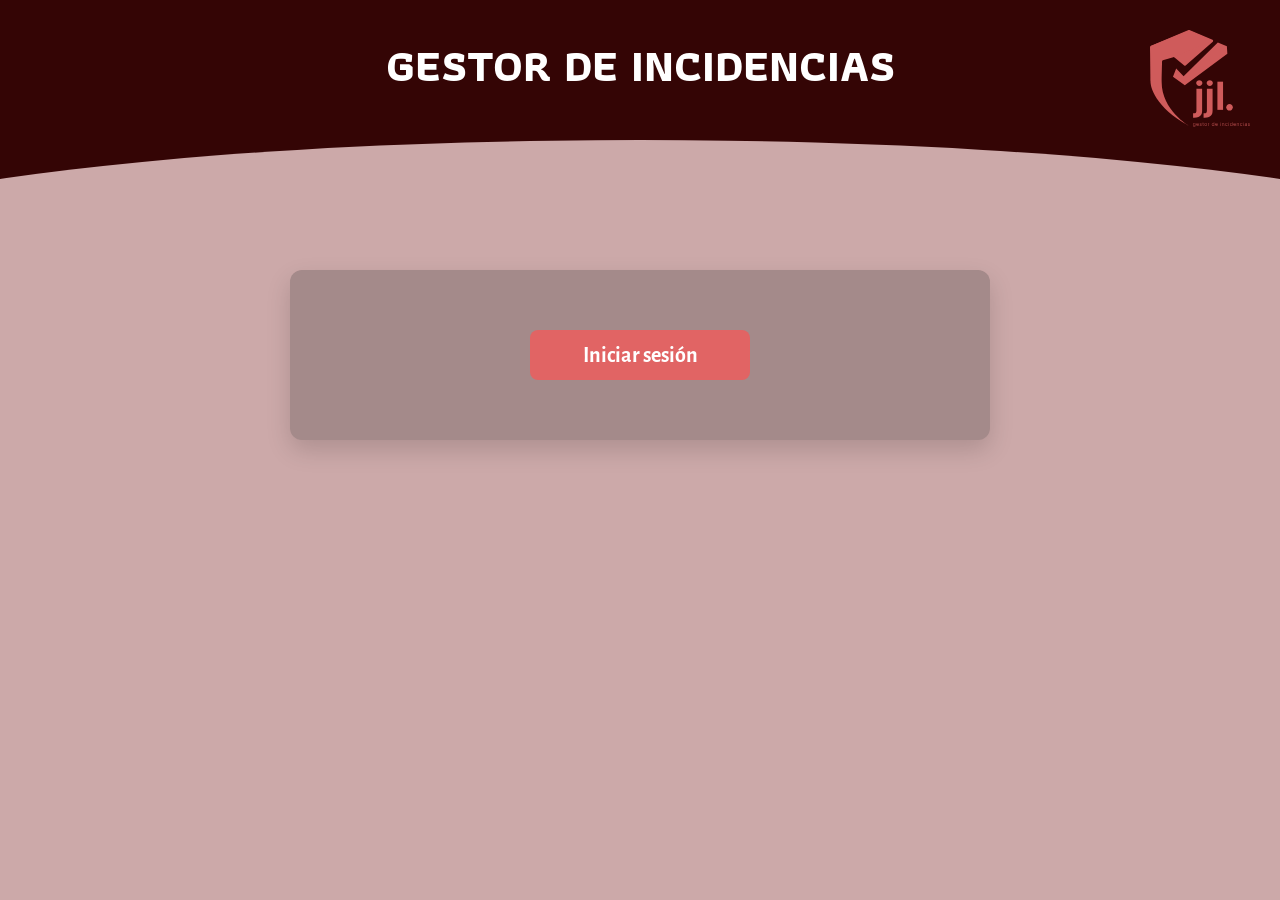
<file: target/gestor-incidencias-1.0/index.html>
<!DOCTYPE html>
<html>

<head>
    <meta name="viewport" content="width=device-width, initial-scale=1.0">
    <meta charset="UTF-8">
    <title>Gestor incidencias</title>

    <link rel="icon" type="image/svg+xml" href="assets/img/JJL_logo.svg?v=2">
    <link href="https://fonts.googleapis.com/css2?family=Athiti&family=Alegreya+Sans&display=swap" rel="stylesheet">
    <link rel="stylesheet" href="css/estilos.css">

</head>

<body>

    <img src="assets/img/JJL_logo.svg" alt="Logo JJL" class="logo-fixed">

    <div class="top-bar">

        <h1>GESTOR DE INCIDENCIAS</h1>

    </div>

    <div class="container">

        <a href="login.html">
            <button>Iniciar sesión</button>
        </a>

    </div>

</body>

</html>
</file>
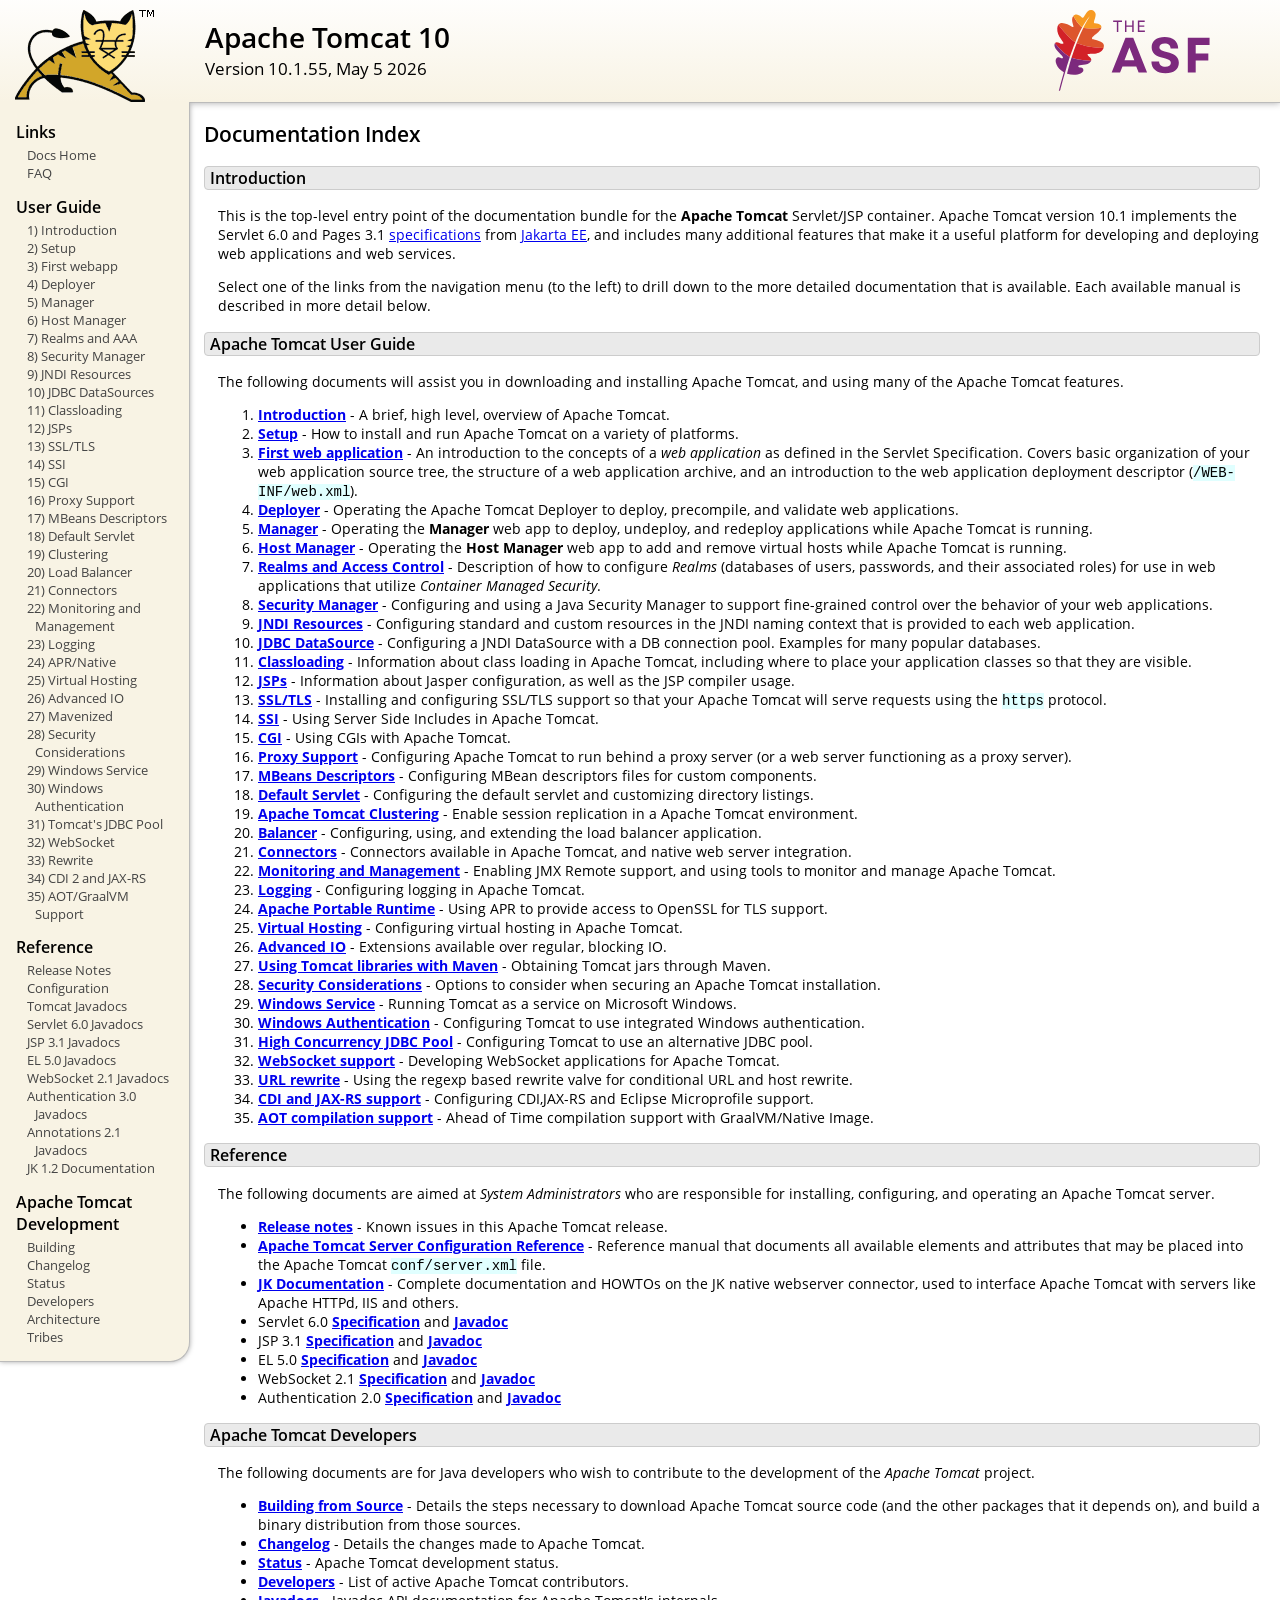
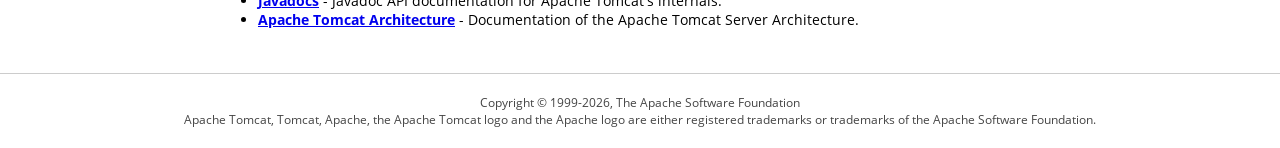
<file: pi-gestor-incidencias/apache-tomcat-10.1.55/webapps/docs/index.html>
<!DOCTYPE html SYSTEM "about:legacy-compat">
<html lang="en"><head><META http-equiv="Content-Type" content="text/html; charset=UTF-8"><link href="./images/docs-stylesheet.css" rel="stylesheet" type="text/css"><title>Apache Tomcat 10 (10.1.55) - Documentation Index</title></head><body><div id="wrapper"><header><div id="header"><div><div><div class="logo noPrint"><a href="https://tomcat.apache.org/"><img alt="Tomcat Home" src="./images/tomcat.png"></a></div><div style="height: 1px;"></div><div class="asfLogo noPrint"><a href="https://www.apache.org/" target="_blank"><img src="./images/asf-logo.svg" alt="The Apache Software Foundation" style="width: 266px; height: 83px;"></a></div><h1>Apache Tomcat 10</h1><div class="versionInfo">
            Version 10.1.55,
            <time datetime="2026-05-05">May 5 2026</time></div><div style="height: 1px;"></div><div style="clear: left;"></div></div></div></div></header><div id="middle"><div><div id="mainLeft" class="noprint"><div><nav><div><h2>Links</h2><ul><li><a href="index.html">Docs Home</a></li><li><a href="https://cwiki.apache.org/confluence/display/TOMCAT/FAQ">FAQ</a></li></ul></div><div><h2>User Guide</h2><ul><li><a href="introduction.html">1) Introduction</a></li><li><a href="setup.html">2) Setup</a></li><li><a href="appdev/index.html">3) First webapp</a></li><li><a href="deployer-howto.html">4) Deployer</a></li><li><a href="manager-howto.html">5) Manager</a></li><li><a href="host-manager-howto.html">6) Host Manager</a></li><li><a href="realm-howto.html">7) Realms and AAA</a></li><li><a href="security-manager-howto.html">8) Security Manager</a></li><li><a href="jndi-resources-howto.html">9) JNDI Resources</a></li><li><a href="jndi-datasource-examples-howto.html">10) JDBC DataSources</a></li><li><a href="class-loader-howto.html">11) Classloading</a></li><li><a href="jasper-howto.html">12) JSPs</a></li><li><a href="ssl-howto.html">13) SSL/TLS</a></li><li><a href="ssi-howto.html">14) SSI</a></li><li><a href="cgi-howto.html">15) CGI</a></li><li><a href="proxy-howto.html">16) Proxy Support</a></li><li><a href="mbeans-descriptors-howto.html">17) MBeans Descriptors</a></li><li><a href="default-servlet.html">18) Default Servlet</a></li><li><a href="cluster-howto.html">19) Clustering</a></li><li><a href="balancer-howto.html">20) Load Balancer</a></li><li><a href="connectors.html">21) Connectors</a></li><li><a href="monitoring.html">22) Monitoring and Management</a></li><li><a href="logging.html">23) Logging</a></li><li><a href="apr.html">24) APR/Native</a></li><li><a href="virtual-hosting-howto.html">25) Virtual Hosting</a></li><li><a href="aio.html">26) Advanced IO</a></li><li><a href="maven-jars.html">27) Mavenized</a></li><li><a href="security-howto.html">28) Security Considerations</a></li><li><a href="windows-service-howto.html">29) Windows Service</a></li><li><a href="windows-auth-howto.html">30) Windows Authentication</a></li><li><a href="jdbc-pool.html">31) Tomcat's JDBC Pool</a></li><li><a href="web-socket-howto.html">32) WebSocket</a></li><li><a href="rewrite.html">33) Rewrite</a></li><li><a href="cdi.html">34) CDI 2 and JAX-RS</a></li><li><a href="graal.html">35) AOT/GraalVM Support</a></li></ul></div><div><h2>Reference</h2><ul><li><a href="RELEASE-NOTES.txt">Release Notes</a></li><li><a href="config/index.html">Configuration</a></li><li><a href="api/index.html">Tomcat Javadocs</a></li><li><a href="servletapi/index.html">Servlet 6.0 Javadocs</a></li><li><a href="jspapi/index.html">JSP 3.1 Javadocs</a></li><li><a href="elapi/index.html">EL 5.0 Javadocs</a></li><li><a href="websocketapi/index.html">WebSocket 2.1 Javadocs</a></li><li><a href="jaspicapi/index.html">Authentication 3.0 Javadocs</a></li><li><a href="annotationapi/index.html">Annotations 2.1 Javadocs</a></li><li><a href="https://tomcat.apache.org/connectors-doc/">JK 1.2 Documentation</a></li></ul></div><div><h2>Apache Tomcat Development</h2><ul><li><a href="building.html">Building</a></li><li><a href="changelog.html">Changelog</a></li><li><a href="https://cwiki.apache.org/confluence/display/TOMCAT/Tomcat+Versions">Status</a></li><li><a href="developers.html">Developers</a></li><li><a href="architecture/index.html">Architecture</a></li><li><a href="tribes/introduction.html">Tribes</a></li></ul></div></nav></div></div><div id="mainRight"><div id="content"><h2>Documentation Index</h2><h3 id="Introduction">Introduction</h3><div class="text">

<p>This is the top-level entry point of the documentation bundle for the
<strong>Apache Tomcat</strong> Servlet/JSP container.  Apache Tomcat version
10.1 implements the Servlet 6.0 and Pages 3.1
<a href="https://cwiki.apache.org/confluence/display/TOMCAT/Specifications">specifications</a> from
<a href="https://jakarta.ee/">Jakarta EE</a>, and includes many
additional features that make it a useful platform for developing and deploying
web applications and web services.</p>

<p>Select one of the links from the navigation menu (to the left) to drill
down to the more detailed documentation that is available.  Each available
manual is described in more detail below.</p>

</div><h3 id="Apache_Tomcat_User_Guide">Apache Tomcat User Guide</h3><div class="text">

<p>The following documents will assist you in downloading and installing
Apache Tomcat, and using many of the Apache Tomcat features.</p>

<ol>
<li><a href="introduction.html"><strong>Introduction</strong></a> - A
    brief, high level, overview of Apache Tomcat.</li>
<li><a href="setup.html"><strong>Setup</strong></a> - How to install and run
    Apache Tomcat on a variety of platforms.</li>
<li><a href="appdev/index.html"><strong>First web application</strong></a>
    - An introduction to the concepts of a <em>web application</em> as defined
    in the Servlet Specification.  Covers basic organization of your web application
    source tree, the structure of a web application archive, and an
    introduction to the web application deployment descriptor
    (<code>/WEB-INF/web.xml</code>).</li>
<li><a href="deployer-howto.html"><strong>Deployer</strong></a> -
    Operating the Apache Tomcat Deployer to deploy, precompile, and validate web
    applications.</li>
<li><a href="manager-howto.html"><strong>Manager</strong></a> -
    Operating the <strong>Manager</strong> web app to deploy, undeploy, and
    redeploy applications while Apache Tomcat is running.</li>
<li><a href="host-manager-howto.html"><strong>Host Manager</strong></a> -
    Operating the <strong>Host Manager</strong> web app to add and remove
    virtual hosts while Apache Tomcat is running.</li>
<li><a href="realm-howto.html"><strong>Realms and Access Control</strong></a>
    - Description of how to configure <em>Realms</em> (databases of users,
    passwords, and their associated roles) for use in web applications that
    utilize <em>Container Managed Security</em>.</li>
<li><a href="security-manager-howto.html"><strong>Security Manager</strong></a>
    - Configuring and using a Java Security Manager to
    support fine-grained control over the behavior of your web applications.
    </li>
<li><a href="jndi-resources-howto.html"><strong>JNDI Resources</strong></a>
    - Configuring standard and custom resources in the JNDI naming context
    that is provided to each web application.</li>
<li><a href="jndi-datasource-examples-howto.html">
    <strong>JDBC DataSource</strong></a>
    - Configuring a JNDI DataSource with a DB connection pool.
    Examples for many popular databases.</li>
<li><a href="class-loader-howto.html"><strong>Classloading</strong></a>
    - Information about class loading in Apache Tomcat, including where to place
    your application classes so that they are visible.</li>
<li><a href="jasper-howto.html"><strong>JSPs</strong></a>
    - Information about Jasper configuration, as well as the JSP compiler
    usage.</li>
<li><a href="ssl-howto.html"><strong>SSL/TLS</strong></a> -
    Installing and configuring SSL/TLS support so that your Apache Tomcat will
    serve requests using the <code>https</code> protocol.</li>
<li><a href="ssi-howto.html"><strong>SSI</strong></a> -
    Using Server Side Includes in Apache Tomcat.</li>
<li><a href="cgi-howto.html"><strong>CGI</strong></a> -
    Using CGIs with Apache Tomcat.</li>
<li><a href="proxy-howto.html"><strong>Proxy Support</strong></a> -
    Configuring Apache Tomcat to run behind a proxy server (or a web server
    functioning as a proxy server).</li>
<li><a href="mbeans-descriptors-howto.html"><strong>MBeans Descriptors</strong></a> -
    Configuring MBean descriptors files for custom components.</li>
<li><a href="default-servlet.html"><strong>Default Servlet</strong></a> -
    Configuring the default servlet and customizing directory listings.</li>
<li><a href="cluster-howto.html"><strong>Apache Tomcat Clustering</strong></a> -
    Enable session replication in a Apache Tomcat environment.</li>
<li><a href="balancer-howto.html"><strong>Balancer</strong></a> -
    Configuring, using, and extending the load balancer application.</li>
<li><a href="connectors.html"><strong>Connectors</strong></a> -
    Connectors available in Apache Tomcat, and native web server integration.</li>
<li><a href="monitoring.html"><strong>Monitoring and Management</strong></a> -
    Enabling JMX Remote support, and using tools to monitor and manage Apache Tomcat.</li>
<li><a href="logging.html"><strong>Logging</strong></a> -
    Configuring logging in Apache Tomcat.</li>
<li><a href="apr.html"><strong>Apache Portable Runtime</strong></a> -
    Using APR to provide access to OpenSSL for TLS support.</li>
<li><a href="virtual-hosting-howto.html"><strong>Virtual Hosting</strong></a> -
    Configuring virtual hosting in Apache Tomcat.</li>
<li><a href="aio.html"><strong>Advanced IO</strong></a> -
    Extensions available over regular, blocking IO.</li>
<li><a href="maven-jars.html"><strong>Using Tomcat libraries with Maven</strong></a> -
    Obtaining Tomcat jars through Maven.</li>
<li><a href="security-howto.html"><strong>Security Considerations</strong></a> -
    Options to consider when securing an Apache Tomcat installation.</li>
<li><a href="windows-service-howto.html"><strong>Windows Service</strong></a> -
    Running Tomcat as a service on Microsoft Windows.</li>
<li><a href="windows-auth-howto.html"><strong>Windows Authentication</strong></a> -
    Configuring Tomcat to use integrated Windows authentication.</li>
<li><a href="jdbc-pool.html"><strong>High Concurrency JDBC Pool</strong></a> -
    Configuring Tomcat to use an alternative JDBC pool.</li>
<li><a href="web-socket-howto.html"><strong>WebSocket support</strong></a> -
    Developing WebSocket applications for Apache Tomcat.</li>
<li><a href="rewrite.html"><strong>URL rewrite</strong></a> -
    Using the regexp based rewrite valve for conditional URL and host rewrite.</li>
<li><a href="cdi.html"><strong>CDI and JAX-RS support</strong></a> -
    Configuring CDI,JAX-RS and Eclipse Microprofile support.</li>
<li><a href="graal.html"><strong>AOT compilation support</strong></a> -
    Ahead of Time compilation support with GraalVM/Native Image.</li>
</ol>

</div><h3 id="Reference">Reference</h3><div class="text">

<p>The following documents are aimed at <em>System Administrators</em> who
are responsible for installing, configuring, and operating an Apache Tomcat server.
</p>
<ul>
<li><a href="RELEASE-NOTES.txt"><strong>Release notes</strong></a>
    - Known issues in this Apache Tomcat release.
    </li>
<li><a href="config/index.html"><strong>Apache Tomcat Server Configuration Reference</strong></a>
    - Reference manual that documents all available elements and attributes
      that may be placed into the Apache Tomcat <code>conf/server.xml</code> file.
    </li>
<li><a href="https://tomcat.apache.org/connectors-doc/index.html"><strong>JK Documentation</strong></a>
    - Complete documentation and HOWTOs on the JK native webserver connector,
      used to interface Apache Tomcat with servers like Apache HTTPd, IIS
      and others.</li>
<li>Servlet 6.0
    <a href="https://jakarta.ee/specifications/servlet/6.0/">
    <strong>Specification</strong></a> and
    <a href="https://jakarta.ee/specifications/servlet/6.0/apidocs">
    <strong>Javadoc</strong></a>
    </li>
<li>JSP 3.1
    <a href="https://jakarta.ee/specifications/pages/3.1/">
    <strong>Specification</strong></a> and
    <a href="https://jakarta.ee/specifications/pages/3.1/apidocs">
    <strong>Javadoc</strong></a>
    </li>
<li>EL 5.0
    <a href="https://jakarta.ee/specifications/expression-language/5.0/">
    <strong>Specification</strong></a> and
    <a href="https://jakarta.ee/specifications/expression-language/5.0/apidocs">
    <strong>Javadoc</strong></a>
    </li>
<li>WebSocket 2.1
    <a href="https://jakarta.ee/specifications/websocket/2.1/">
    <strong>Specification</strong></a> and
    <a href="https://jakarta.ee/specifications/websocket/2.1/apidocs">
    <strong>Javadoc</strong></a>
    </li>
<li>Authentication 2.0
    <a href="https://jakarta.ee/specifications/authentication/2.0/">
    <strong>Specification</strong></a> and
    <a href="https://jakarta.ee/specifications/authentication/2.0/apidocs">
    <strong>Javadoc</strong></a>
    </li>
</ul>

</div><h3 id="Apache_Tomcat_Developers">Apache Tomcat Developers</h3><div class="text">

<p>The following documents are for Java developers who wish to contribute to
the development of the <em>Apache Tomcat</em> project.</p>
<ul>
<li><a href="building.html"><strong>Building from Source</strong></a> -
    Details the steps necessary to download Apache Tomcat source code (and the
    other packages that it depends on), and build a binary distribution from
    those sources.
    </li>
<li><a href="changelog.html"><strong>Changelog</strong></a> - Details the
    changes made to Apache Tomcat.
    </li>
<li><a href="https://cwiki.apache.org/confluence/display/TOMCAT/Tomcat+Versions"><strong>Status</strong></a> -
    Apache Tomcat development status.
    </li>
<li><a href="developers.html"><strong>Developers</strong></a> - List of active
    Apache Tomcat contributors.
    </li>
<li><a href="api/index.html"><strong>Javadocs</strong></a>
    - Javadoc API documentation for Apache Tomcat's internals.</li>
<li><a href="architecture/index.html"><strong>Apache Tomcat Architecture</strong></a>
    - Documentation of the Apache Tomcat Server Architecture.</li>
</ul>

</div></div></div></div></div><footer><div id="footer">
    Copyright &copy; 1999-2026, The Apache Software Foundation
    <br>
    Apache Tomcat, Tomcat, Apache, the Apache Tomcat logo and the Apache logo
    are either registered trademarks or trademarks of the Apache Software
    Foundation.
    </div></footer></div></body></html>
</file>
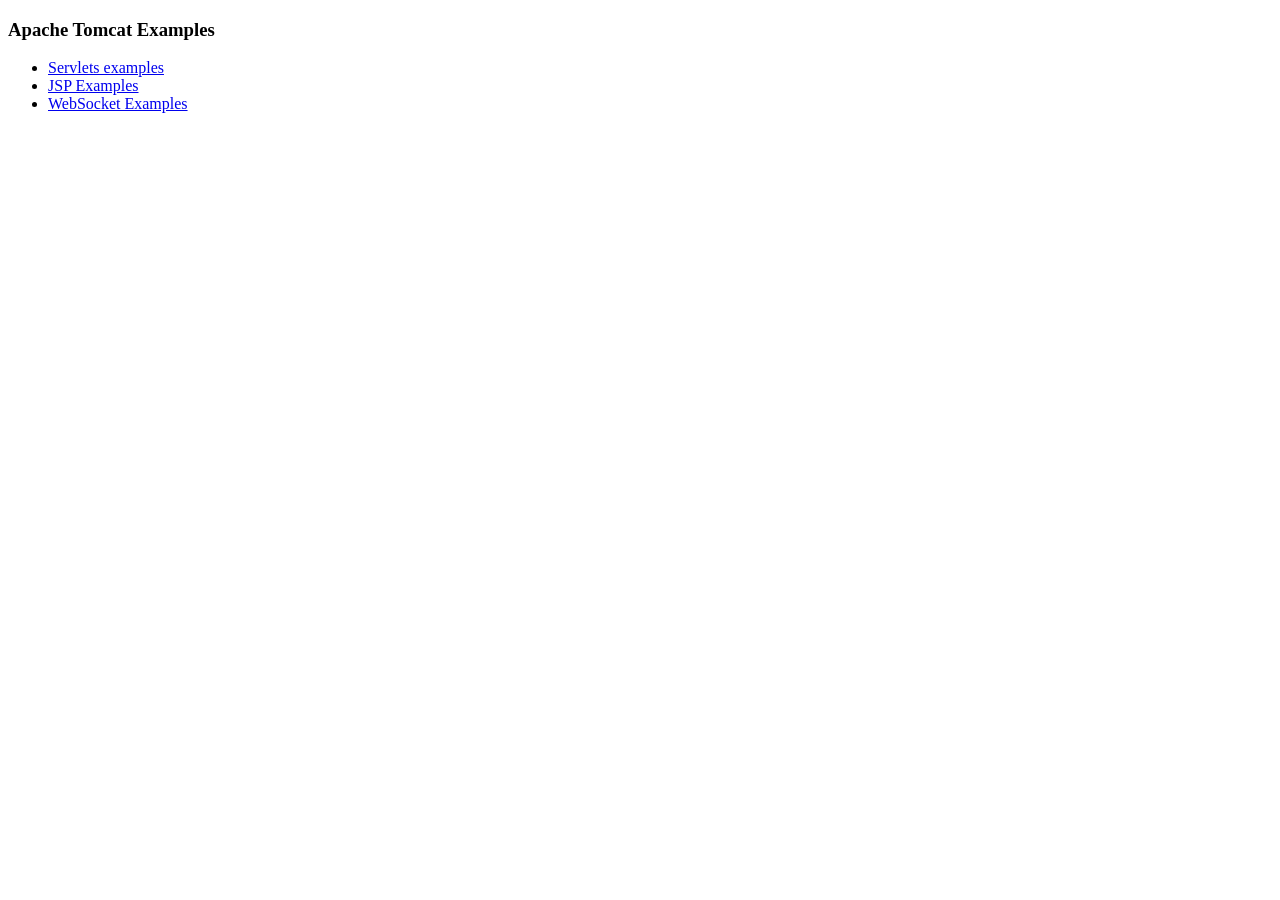
<file: pi-gestor-incidencias/apache-tomcat-10.1.55/webapps/examples/index.html>
<!--
  Licensed to the Apache Software Foundation (ASF) under one or more
  contributor license agreements.  See the NOTICE file distributed with
  this work for additional information regarding copyright ownership.
  The ASF licenses this file to You under the Apache License, Version 2.0
  (the "License"); you may not use this file except in compliance with
  the License.  You may obtain a copy of the License at

      http://www.apache.org/licenses/LICENSE-2.0

  Unless required by applicable law or agreed to in writing, software
  distributed under the License is distributed on an "AS IS" BASIS,
  WITHOUT WARRANTIES OR CONDITIONS OF ANY KIND, either express or implied.
  See the License for the specific language governing permissions and
  limitations under the License.
-->
<!DOCTYPE HTML><html lang="en"><head>
<meta charset="UTF-8">
<title>Apache Tomcat Examples</title>
</head>
<body>
<p>
<h3>Apache Tomcat Examples</H3>
<p></p>
<ul>
<li><a href="servlets">Servlets examples</a></li>
<li><a href="jsp">JSP Examples</a></li>
<li><a href="websocket/index.xhtml">WebSocket Examples</a></li>
</ul>
</body></html>
</file>
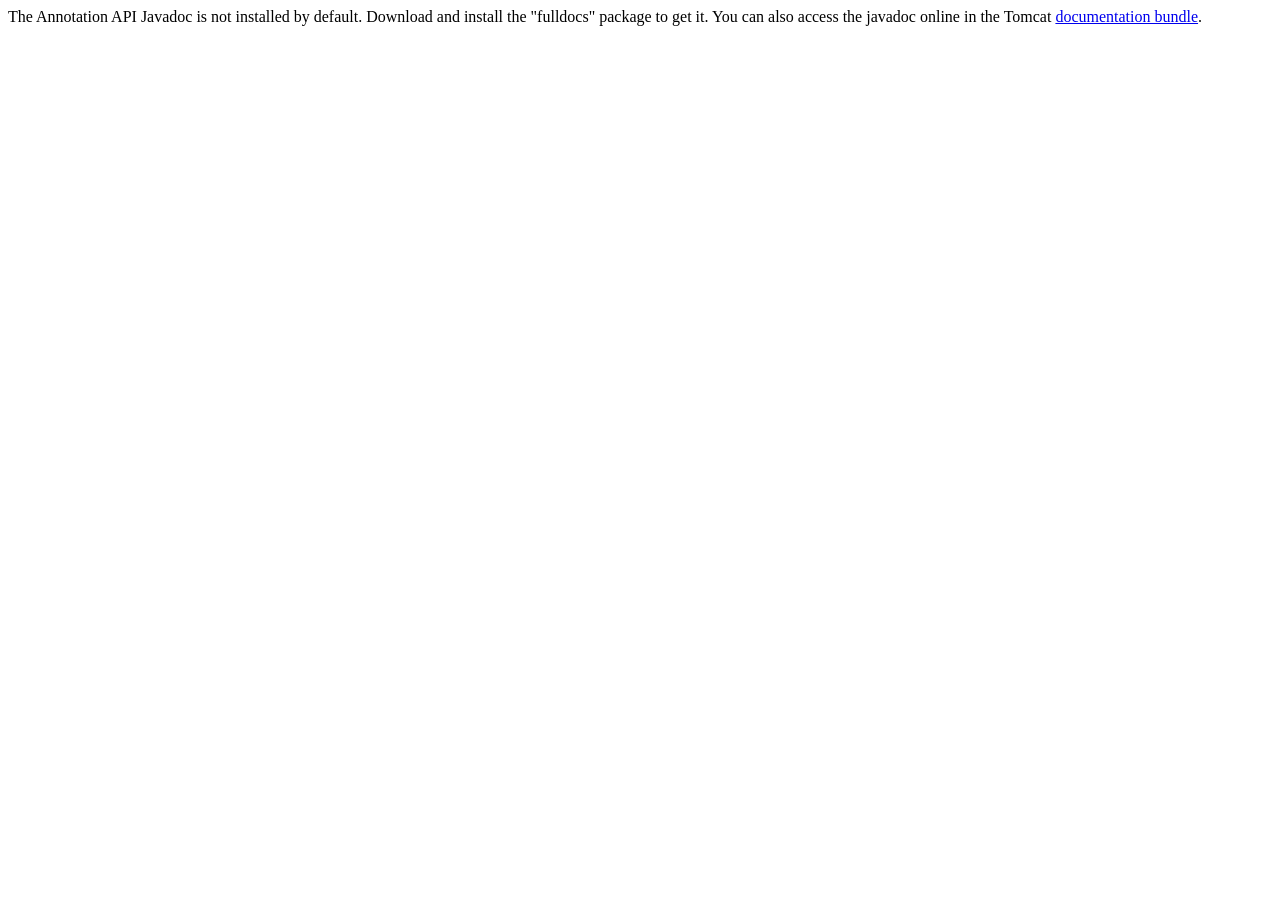
<file: pi-gestor-incidencias/apache-tomcat-10.1.55/webapps/docs/annotationapi/index.html>
<!--
  Licensed to the Apache Software Foundation (ASF) under one or more
  contributor license agreements.  See the NOTICE file distributed with
  this work for additional information regarding copyright ownership.
  The ASF licenses this file to You under the Apache License, Version 2.0
  (the "License"); you may not use this file except in compliance with
  the License.  You may obtain a copy of the License at

      http://www.apache.org/licenses/LICENSE-2.0

  Unless required by applicable law or agreed to in writing, software
  distributed under the License is distributed on an "AS IS" BASIS,
  WITHOUT WARRANTIES OR CONDITIONS OF ANY KIND, either express or implied.
  See the License for the specific language governing permissions and
  limitations under the License.
-->
<!DOCTYPE html>
<html>
<head>
    <meta charset="UTF-8" />
    <title>API docs</title>
</head>

<body>

The Annotation API Javadoc is not installed by default. Download and install
the "fulldocs" package to get it.

You can also access the javadoc online in the Tomcat
<a href="https://tomcat.apache.org/tomcat-10.1-doc/">
    documentation bundle</a>.

</body>
</html>
</file>
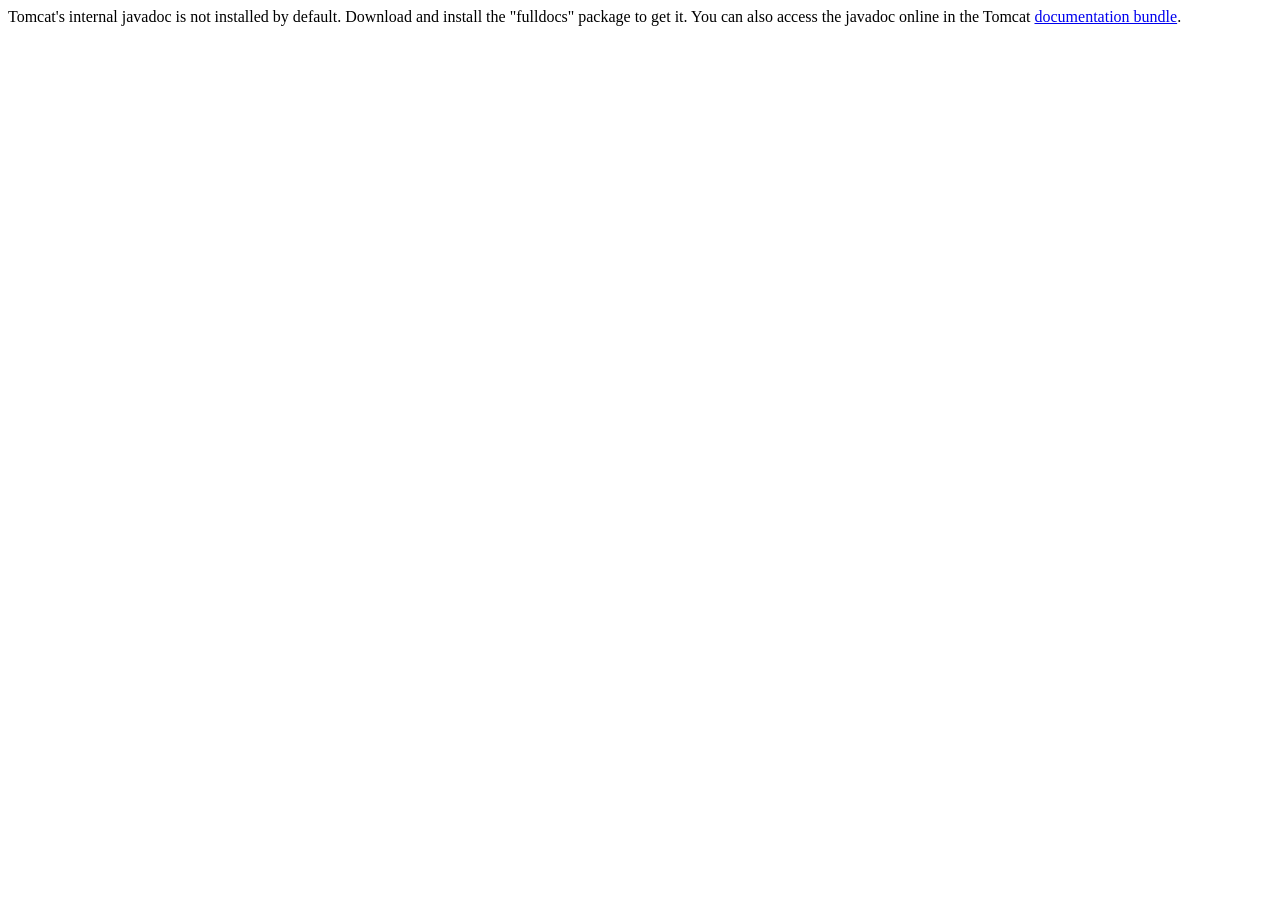
<file: pi-gestor-incidencias/apache-tomcat-10.1.55/webapps/docs/api/index.html>
<!--
  Licensed to the Apache Software Foundation (ASF) under one or more
  contributor license agreements.  See the NOTICE file distributed with
  this work for additional information regarding copyright ownership.
  The ASF licenses this file to You under the Apache License, Version 2.0
  (the "License"); you may not use this file except in compliance with
  the License.  You may obtain a copy of the License at

      http://www.apache.org/licenses/LICENSE-2.0

  Unless required by applicable law or agreed to in writing, software
  distributed under the License is distributed on an "AS IS" BASIS,
  WITHOUT WARRANTIES OR CONDITIONS OF ANY KIND, either express or implied.
  See the License for the specific language governing permissions and
  limitations under the License.
-->
<!DOCTYPE html>
<html>
    <head>
    <meta charset="UTF-8" />
    <title>API docs</title>
</head>

<body>

Tomcat's internal javadoc is not installed by default. Download and install
the "fulldocs" package to get it.

You can also access the javadoc online in the Tomcat
<a href="https://tomcat.apache.org/tomcat-10.1-doc/">
documentation bundle</a>.

</body>
</html>
</file>
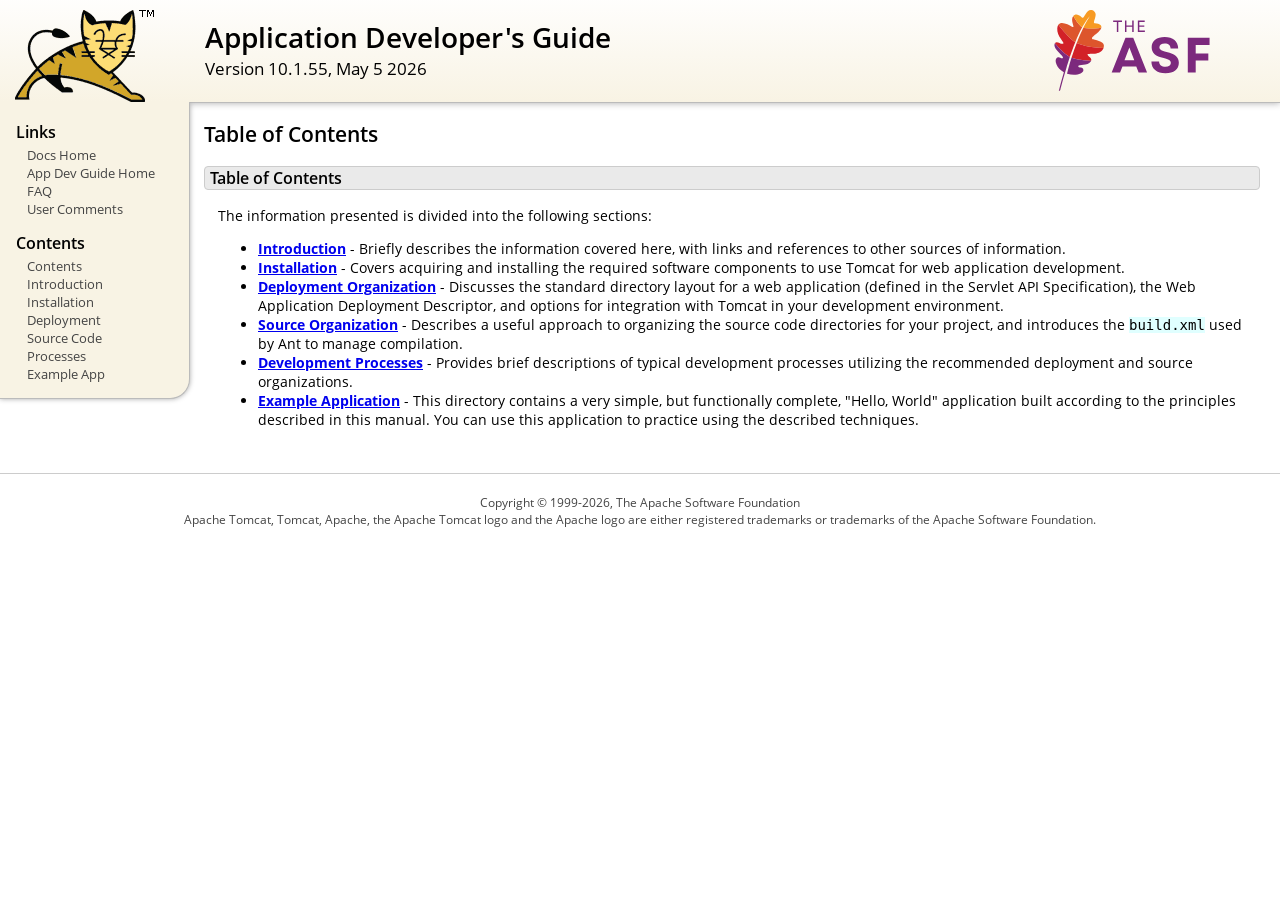
<file: pi-gestor-incidencias/apache-tomcat-10.1.55/webapps/docs/appdev/index.html>
<!DOCTYPE html SYSTEM "about:legacy-compat">
<html lang="en"><head><META http-equiv="Content-Type" content="text/html; charset=UTF-8"><link href="../images/docs-stylesheet.css" rel="stylesheet" type="text/css"><title>Application Developer's Guide (10.1.55) - Table of Contents</title></head><body><div id="wrapper"><header><div id="header"><div><div><div class="logo noPrint"><a href="https://tomcat.apache.org/"><img alt="Tomcat Home" src="../images/tomcat.png"></a></div><div style="height: 1px;"></div><div class="asfLogo noPrint"><a href="https://www.apache.org/" target="_blank"><img src="../images/asf-logo.svg" alt="The Apache Software Foundation" style="width: 266px; height: 83px;"></a></div><h1>Application Developer's Guide</h1><div class="versionInfo">
            Version 10.1.55,
            <time datetime="2026-05-05">May 5 2026</time></div><div style="height: 1px;"></div><div style="clear: left;"></div></div></div></div></header><div id="middle"><div><div id="mainLeft" class="noprint"><div><nav><div><h2>Links</h2><ul><li><a href="../index.html">Docs Home</a></li><li><a href="index.html">App Dev Guide Home</a></li><li><a href="https://cwiki.apache.org/confluence/display/TOMCAT/FAQ">FAQ</a></li><li><a href="#comments_section">User Comments</a></li></ul></div><div><h2>Contents</h2><ul><li><a href="index.html">Contents</a></li><li><a href="introduction.html">Introduction</a></li><li><a href="installation.html">Installation</a></li><li><a href="deployment.html">Deployment</a></li><li><a href="source.html">Source Code</a></li><li><a href="processes.html">Processes</a></li><li><a href="sample/">Example App</a></li></ul></div></nav></div></div><div id="mainRight"><div id="content"><h2>Table of Contents</h2><h3 id="Table_of_Contents">Table of Contents</h3><div class="text">

<p>The information presented is divided into the following sections:</p>
<ul>
<li><a href="introduction.html"><strong>Introduction</strong></a> -
    Briefly describes the information covered here, with
    links and references to other sources of information.</li>
<li><a href="installation.html"><strong>Installation</strong></a> -
    Covers acquiring and installing the required software
    components to use Tomcat for web application development.</li>
<li><a href="deployment.html"><strong>Deployment Organization</strong></a> -
    Discusses the standard directory layout for a web application
    (defined in the Servlet API Specification), the Web Application
    Deployment Descriptor, and options for integration with Tomcat
    in your development environment.</li>
<li><a href="source.html"><strong>Source Organization</strong></a> -
    Describes a useful approach to organizing the source code
    directories for your project, and introduces the
    <code>build.xml</code> used by Ant to manage compilation.</li>
<li><a href="processes.html"><strong>Development Processes</strong></a> -
    Provides brief descriptions of typical development processes
    utilizing the recommended deployment and source organizations.</li>
<li><a href="sample/" target="_blank"><strong>Example Application</strong></a> -
    This directory contains a very simple, but functionally complete,
    "Hello, World" application built according to the principles
    described in this manual.  You can use this application to
    practice using the described techniques.</li>
</ul>

</div></div></div></div></div><footer><div id="footer">
    Copyright &copy; 1999-2026, The Apache Software Foundation
    <br>
    Apache Tomcat, Tomcat, Apache, the Apache Tomcat logo and the Apache logo
    are either registered trademarks or trademarks of the Apache Software
    Foundation.
    </div></footer></div></body></html>
</file>
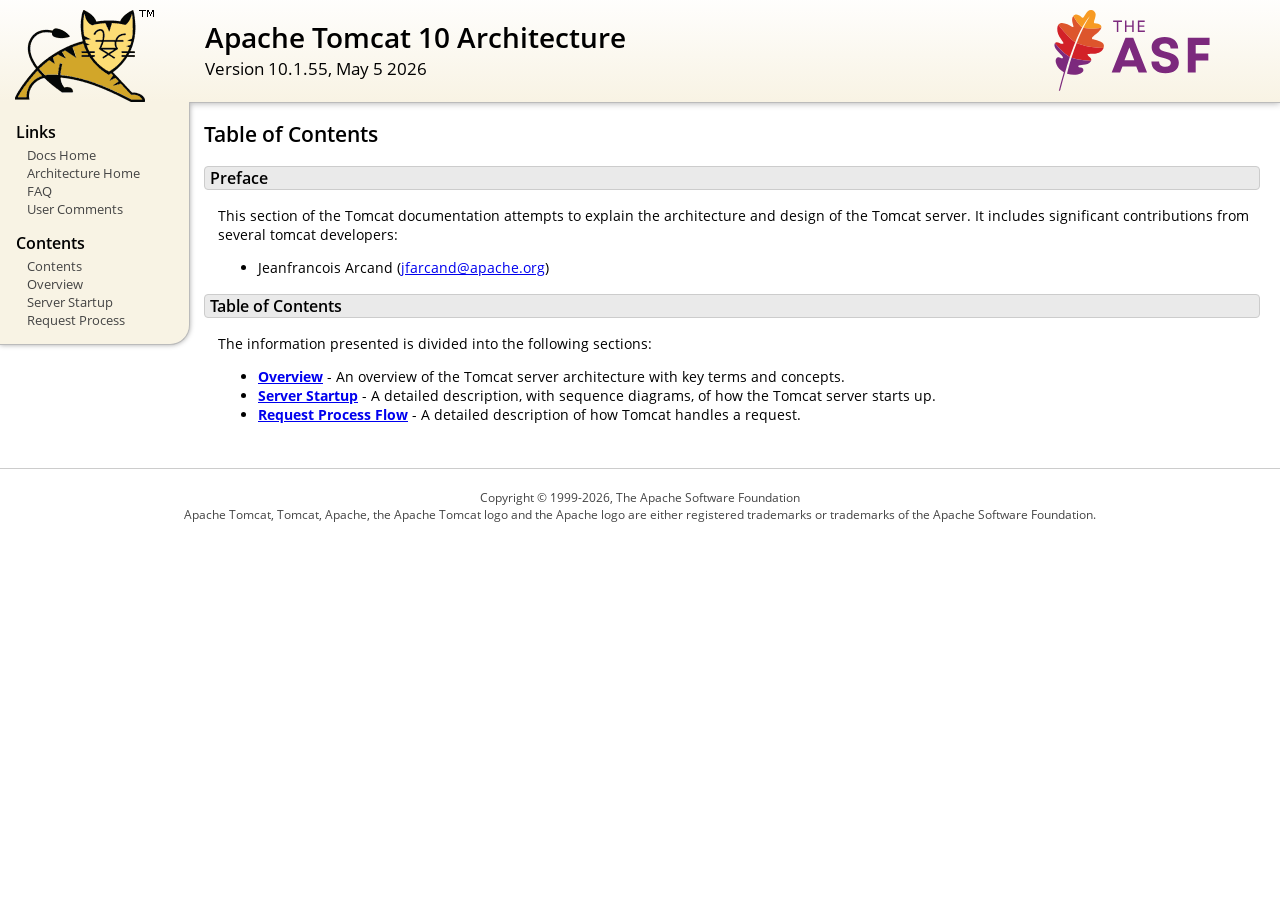
<file: pi-gestor-incidencias/apache-tomcat-10.1.55/webapps/docs/architecture/index.html>
<!DOCTYPE html SYSTEM "about:legacy-compat">
<html lang="en"><head><META http-equiv="Content-Type" content="text/html; charset=UTF-8"><link href="../images/docs-stylesheet.css" rel="stylesheet" type="text/css"><title>Apache Tomcat 10 Architecture (10.1.55) - Table of Contents</title></head><body><div id="wrapper"><header><div id="header"><div><div><div class="logo noPrint"><a href="https://tomcat.apache.org/"><img alt="Tomcat Home" src="../images/tomcat.png"></a></div><div style="height: 1px;"></div><div class="asfLogo noPrint"><a href="https://www.apache.org/" target="_blank"><img src="../images/asf-logo.svg" alt="The Apache Software Foundation" style="width: 266px; height: 83px;"></a></div><h1>Apache Tomcat 10 Architecture</h1><div class="versionInfo">
            Version 10.1.55,
            <time datetime="2026-05-05">May 5 2026</time></div><div style="height: 1px;"></div><div style="clear: left;"></div></div></div></div></header><div id="middle"><div><div id="mainLeft" class="noprint"><div><nav><div><h2>Links</h2><ul><li><a href="../index.html">Docs Home</a></li><li><a href="index.html">Architecture Home</a></li><li><a href="https://cwiki.apache.org/confluence/display/TOMCAT/FAQ">FAQ</a></li><li><a href="#comments_section">User Comments</a></li></ul></div><div><h2>Contents</h2><ul><li><a href="index.html">Contents</a></li><li><a href="overview.html">Overview</a></li><li><a href="startup.html">Server Startup</a></li><li><a href="requestProcess.html">Request Process</a></li></ul></div></nav></div></div><div id="mainRight"><div id="content"><h2>Table of Contents</h2><h3 id="Preface">Preface</h3><div class="text">

<p>This section of the Tomcat documentation attempts to explain
the architecture and design of the Tomcat server.  It includes significant
contributions from several tomcat developers:
</p>
<ul>
<li>Jeanfrancois Arcand
    (<a href="mailto:jfarcand@apache.org">jfarcand@apache.org</a>)</li>
</ul>

</div><h3 id="Table_of_Contents">Table of Contents</h3><div class="text">

<p>The information presented is divided into the following sections:</p>
<ul>
<li><a href="overview.html"><strong>Overview</strong></a> -
    An overview of the Tomcat server architecture with key terms
    and concepts.</li>
<li><a href="startup.html"><strong>Server Startup</strong></a> -
    A detailed description, with sequence diagrams, of how the Tomcat
    server starts up.</li>
<li><a href="requestProcess.html"><strong>Request Process Flow</strong></a> -
    A detailed description of how Tomcat handles a request.</li>
</ul>

</div></div></div></div></div><footer><div id="footer">
    Copyright &copy; 1999-2026, The Apache Software Foundation
    <br>
    Apache Tomcat, Tomcat, Apache, the Apache Tomcat logo and the Apache logo
    are either registered trademarks or trademarks of the Apache Software
    Foundation.
    </div></footer></div></body></html>
</file>
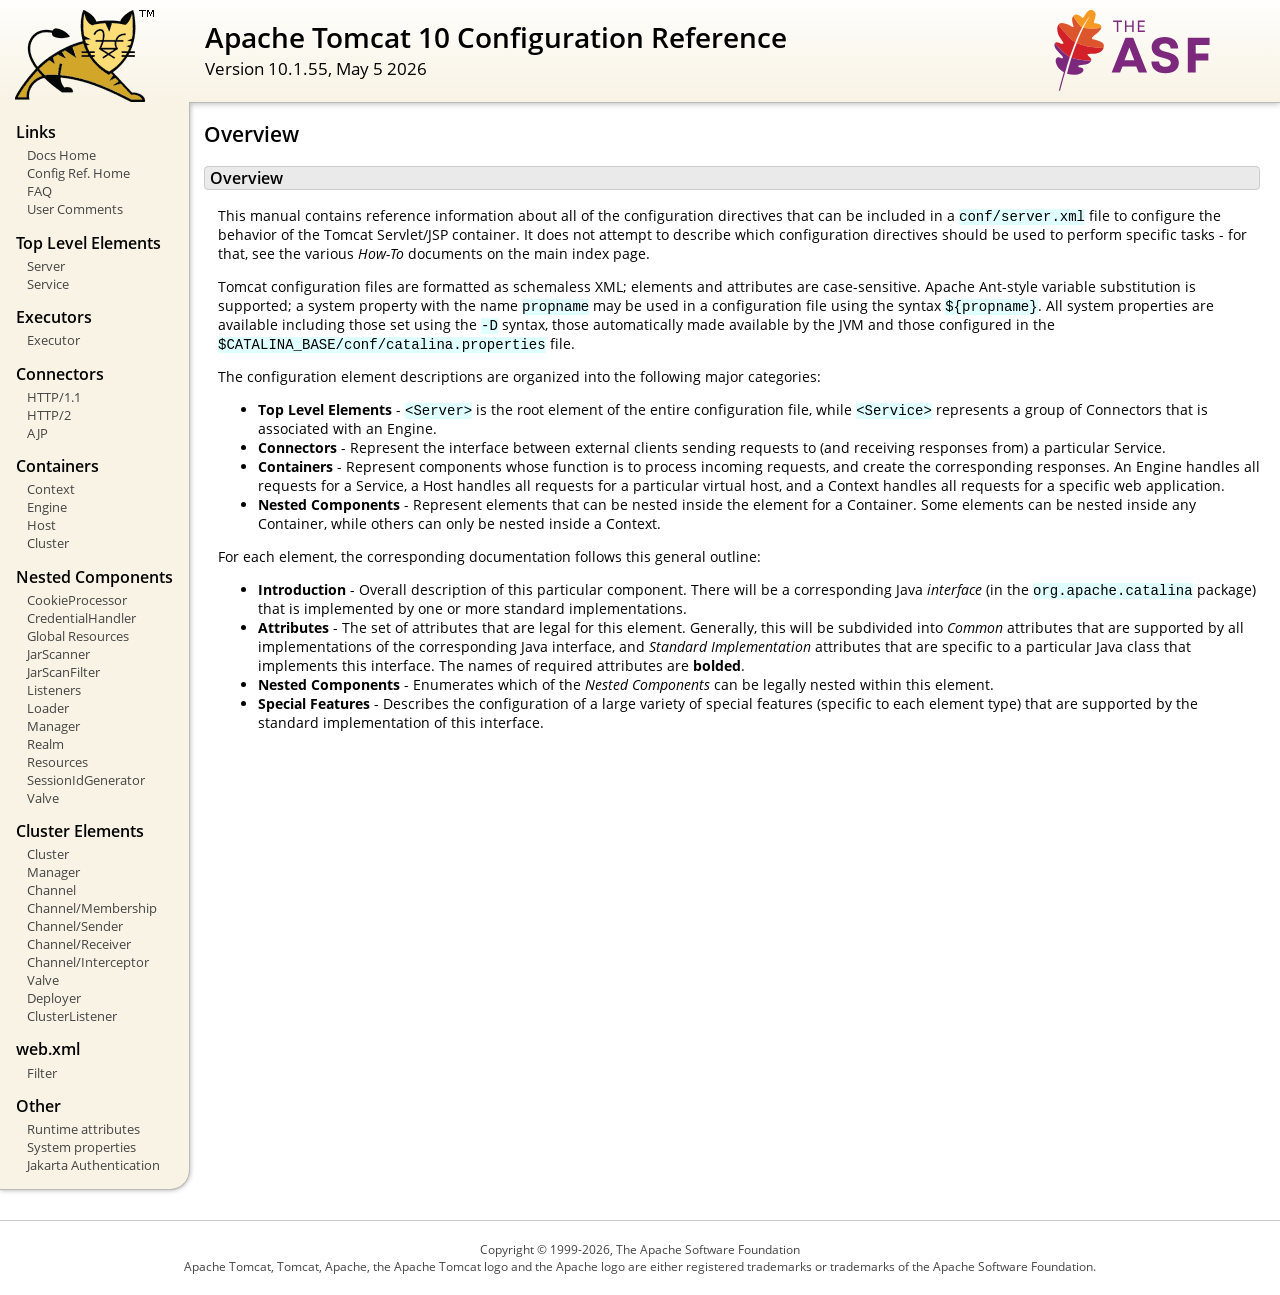
<file: pi-gestor-incidencias/apache-tomcat-10.1.55/webapps/docs/config/index.html>
<!DOCTYPE html SYSTEM "about:legacy-compat">
<html lang="en"><head><META http-equiv="Content-Type" content="text/html; charset=UTF-8"><link href="../images/docs-stylesheet.css" rel="stylesheet" type="text/css"><title>Apache Tomcat 10 Configuration Reference (10.1.55) - Overview</title></head><body><div id="wrapper"><header><div id="header"><div><div><div class="logo noPrint"><a href="https://tomcat.apache.org/"><img alt="Tomcat Home" src="../images/tomcat.png"></a></div><div style="height: 1px;"></div><div class="asfLogo noPrint"><a href="https://www.apache.org/" target="_blank"><img src="../images/asf-logo.svg" alt="The Apache Software Foundation" style="width: 266px; height: 83px;"></a></div><h1>Apache Tomcat 10 Configuration Reference</h1><div class="versionInfo">
            Version 10.1.55,
            <time datetime="2026-05-05">May 5 2026</time></div><div style="height: 1px;"></div><div style="clear: left;"></div></div></div></div></header><div id="middle"><div><div id="mainLeft" class="noprint"><div><nav><div><h2>Links</h2><ul><li><a href="../index.html">Docs Home</a></li><li><a href="index.html">Config Ref. Home</a></li><li><a href="https://cwiki.apache.org/confluence/display/TOMCAT/FAQ">FAQ</a></li><li><a href="#comments_section">User Comments</a></li></ul></div><div><h2>Top Level Elements</h2><ul><li><a href="server.html">Server</a></li><li><a href="service.html">Service</a></li></ul></div><div><h2>Executors</h2><ul><li><a href="executor.html">Executor</a></li></ul></div><div><h2>Connectors</h2><ul><li><a href="http.html">HTTP/1.1</a></li><li><a href="http2.html">HTTP/2</a></li><li><a href="ajp.html">AJP</a></li></ul></div><div><h2>Containers</h2><ul><li><a href="context.html">Context</a></li><li><a href="engine.html">Engine</a></li><li><a href="host.html">Host</a></li><li><a href="cluster.html">Cluster</a></li></ul></div><div><h2>Nested Components</h2><ul><li><a href="cookie-processor.html">CookieProcessor</a></li><li><a href="credentialhandler.html">CredentialHandler</a></li><li><a href="globalresources.html">Global Resources</a></li><li><a href="jar-scanner.html">JarScanner</a></li><li><a href="jar-scan-filter.html">JarScanFilter</a></li><li><a href="listeners.html">Listeners</a></li><li><a href="loader.html">Loader</a></li><li><a href="manager.html">Manager</a></li><li><a href="realm.html">Realm</a></li><li><a href="resources.html">Resources</a></li><li><a href="sessionidgenerator.html">SessionIdGenerator</a></li><li><a href="valve.html">Valve</a></li></ul></div><div><h2>Cluster Elements</h2><ul><li><a href="cluster.html">Cluster</a></li><li><a href="cluster-manager.html">Manager</a></li><li><a href="cluster-channel.html">Channel</a></li><li><a href="cluster-membership.html">Channel/Membership</a></li><li><a href="cluster-sender.html">Channel/Sender</a></li><li><a href="cluster-receiver.html">Channel/Receiver</a></li><li><a href="cluster-interceptor.html">Channel/Interceptor</a></li><li><a href="cluster-valve.html">Valve</a></li><li><a href="cluster-deployer.html">Deployer</a></li><li><a href="cluster-listener.html">ClusterListener</a></li></ul></div><div><h2>web.xml</h2><ul><li><a href="filter.html">Filter</a></li></ul></div><div><h2>Other</h2><ul><li><a href="runtime-attributes.html">Runtime attributes</a></li><li><a href="systemprops.html">System properties</a></li><li><a href="jaspic.html">Jakarta Authentication</a></li></ul></div></nav></div></div><div id="mainRight"><div id="content"><h2>Overview</h2><h3 id="Overview">Overview</h3><div class="text">

<p>This manual contains reference information about all of the configuration
directives that can be included in a <code>conf/server.xml</code> file to
configure the behavior of the Tomcat Servlet/JSP container.  It does not
attempt to describe which configuration directives should be used to perform
specific tasks - for that, see the various <em>How-To</em> documents on the
main index page.</p>

<p>Tomcat configuration files are formatted as schemaless XML; elements and
attributes are case-sensitive. Apache Ant-style variable substitution
is supported; a system property with the name <code>propname</code> may be
used in a configuration file using the syntax <code>${propname}</code>. All
system properties are available including those set using the <code>-D</code>
syntax, those automatically made available by the JVM and those configured in
the <code>$CATALINA_BASE/conf/catalina.properties</code> file.
</p>

<p>The configuration element descriptions are organized into the following
major categories:</p>
<ul>
<li><strong>Top Level Elements</strong> - <code>&lt;Server&gt;</code> is the
    root element of the entire configuration file, while
    <code>&lt;Service&gt;</code> represents a group of Connectors that is
    associated with an Engine.</li>
<li><strong>Connectors</strong> - Represent the interface between external
    clients sending requests to (and receiving responses from) a particular
    Service.</li>
<li><strong>Containers</strong> - Represent components whose function is to
    process incoming requests, and create the corresponding responses.
    An Engine handles all requests for a Service, a Host handles all requests
    for a particular virtual host, and a Context handles all requests for a
    specific web application.</li>
<li><strong>Nested Components</strong> - Represent elements that can be
    nested inside the element for a Container.  Some elements can be nested
    inside any Container, while others can only be nested inside a
    Context.</li>
</ul>

<p>For each element, the corresponding documentation follows this general
outline:</p>
<ul>
<li><strong>Introduction</strong> - Overall description of this particular
    component.  There will be a corresponding Java <em>interface</em> (in
    the <code>org.apache.catalina</code> package) that is implemented by one
    or more standard implementations.</li>
<li><strong>Attributes</strong> - The set of attributes that are legal for
    this element.  Generally, this will be subdivided into <em>Common</em>
    attributes that are supported by all implementations of the corresponding
    Java interface, and <em>Standard Implementation</em> attributes that are
    specific to a particular Java class that implements this interface.
    The names of required attributes are <strong>bolded</strong>.</li>
<li><strong>Nested Components</strong> - Enumerates which of the <em>Nested
    Components</em> can be legally nested within this element.</li>
<li><strong>Special Features</strong> - Describes the configuration of a large
    variety of special features (specific to each element type) that are
    supported by the standard implementation of this interface.</li>
</ul>

</div></div></div></div></div><footer><div id="footer">
    Copyright &copy; 1999-2026, The Apache Software Foundation
    <br>
    Apache Tomcat, Tomcat, Apache, the Apache Tomcat logo and the Apache logo
    are either registered trademarks or trademarks of the Apache Software
    Foundation.
    </div></footer></div></body></html>
</file>
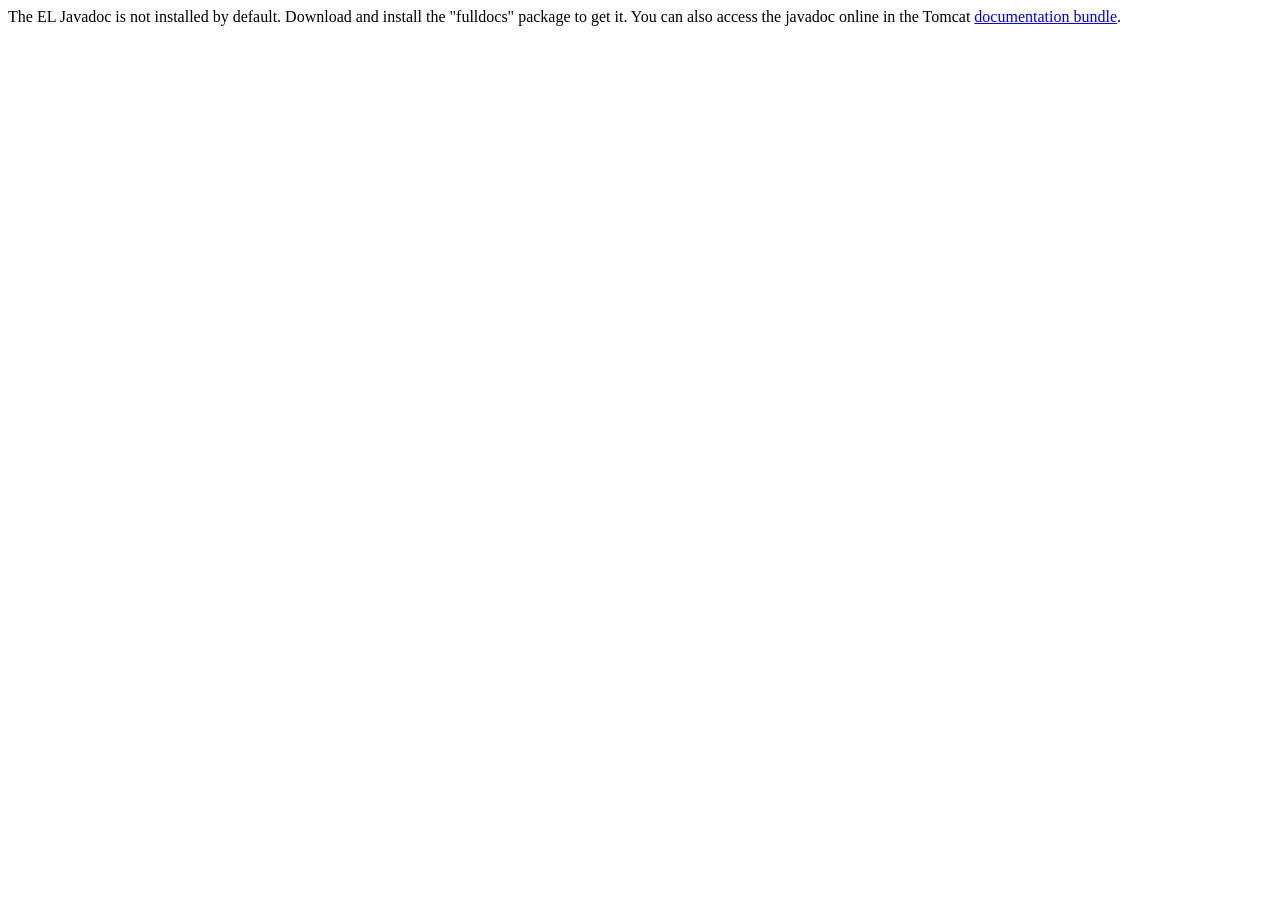
<file: pi-gestor-incidencias/apache-tomcat-10.1.55/webapps/docs/elapi/index.html>
<!--
  Licensed to the Apache Software Foundation (ASF) under one or more
  contributor license agreements.  See the NOTICE file distributed with
  this work for additional information regarding copyright ownership.
  The ASF licenses this file to You under the Apache License, Version 2.0
  (the "License"); you may not use this file except in compliance with
  the License.  You may obtain a copy of the License at

      http://www.apache.org/licenses/LICENSE-2.0

  Unless required by applicable law or agreed to in writing, software
  distributed under the License is distributed on an "AS IS" BASIS,
  WITHOUT WARRANTIES OR CONDITIONS OF ANY KIND, either express or implied.
  See the License for the specific language governing permissions and
  limitations under the License.
-->
<!DOCTYPE html>
<html>
    <head>
    <meta charset="UTF-8" />
    <title>API docs</title>
</head>

<body>

The EL Javadoc is not installed by default. Download and install
the "fulldocs" package to get it.

You can also access the javadoc online in the Tomcat
<a href="https://tomcat.apache.org/tomcat-10.1-doc/">
documentation bundle</a>.

</body>
</html>
</file>
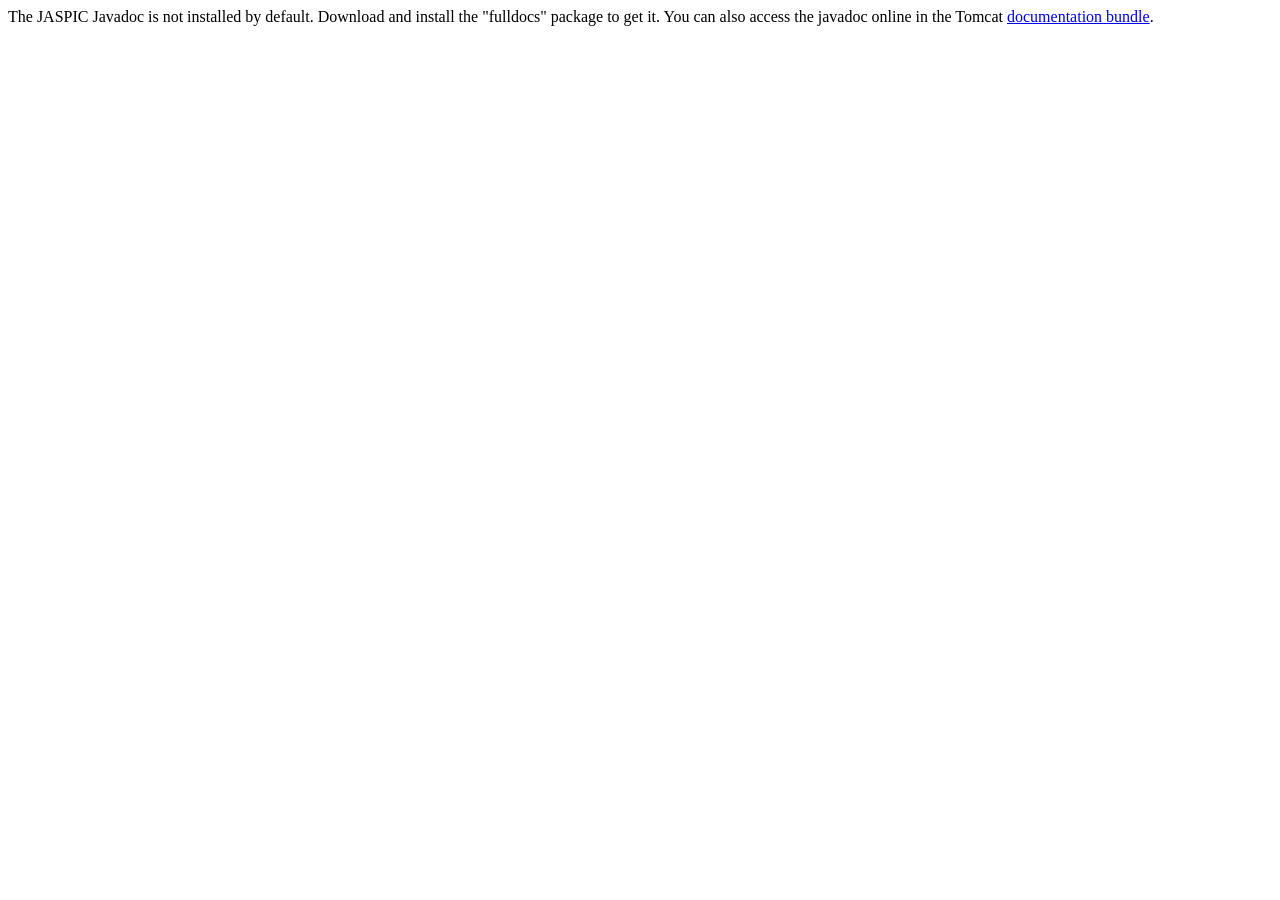
<file: pi-gestor-incidencias/apache-tomcat-10.1.55/webapps/docs/jaspicapi/index.html>
<!--
  Licensed to the Apache Software Foundation (ASF) under one or more
  contributor license agreements.  See the NOTICE file distributed with
  this work for additional information regarding copyright ownership.
  The ASF licenses this file to You under the Apache License, Version 2.0
  (the "License"); you may not use this file except in compliance with
  the License.  You may obtain a copy of the License at

      http://www.apache.org/licenses/LICENSE-2.0

  Unless required by applicable law or agreed to in writing, software
  distributed under the License is distributed on an "AS IS" BASIS,
  WITHOUT WARRANTIES OR CONDITIONS OF ANY KIND, either express or implied.
  See the License for the specific language governing permissions and
  limitations under the License.
-->
<!DOCTYPE html>
<html>
<head>
    <meta charset="UTF-8" />
    <title>API docs</title>
</head>

<body>

The JASPIC Javadoc is not installed by default. Download and install
the "fulldocs" package to get it.

You can also access the javadoc online in the Tomcat
<a href="https://tomcat.apache.org/tomcat-10.1-doc/">
    documentation bundle</a>.

</body>
</html>
</file>
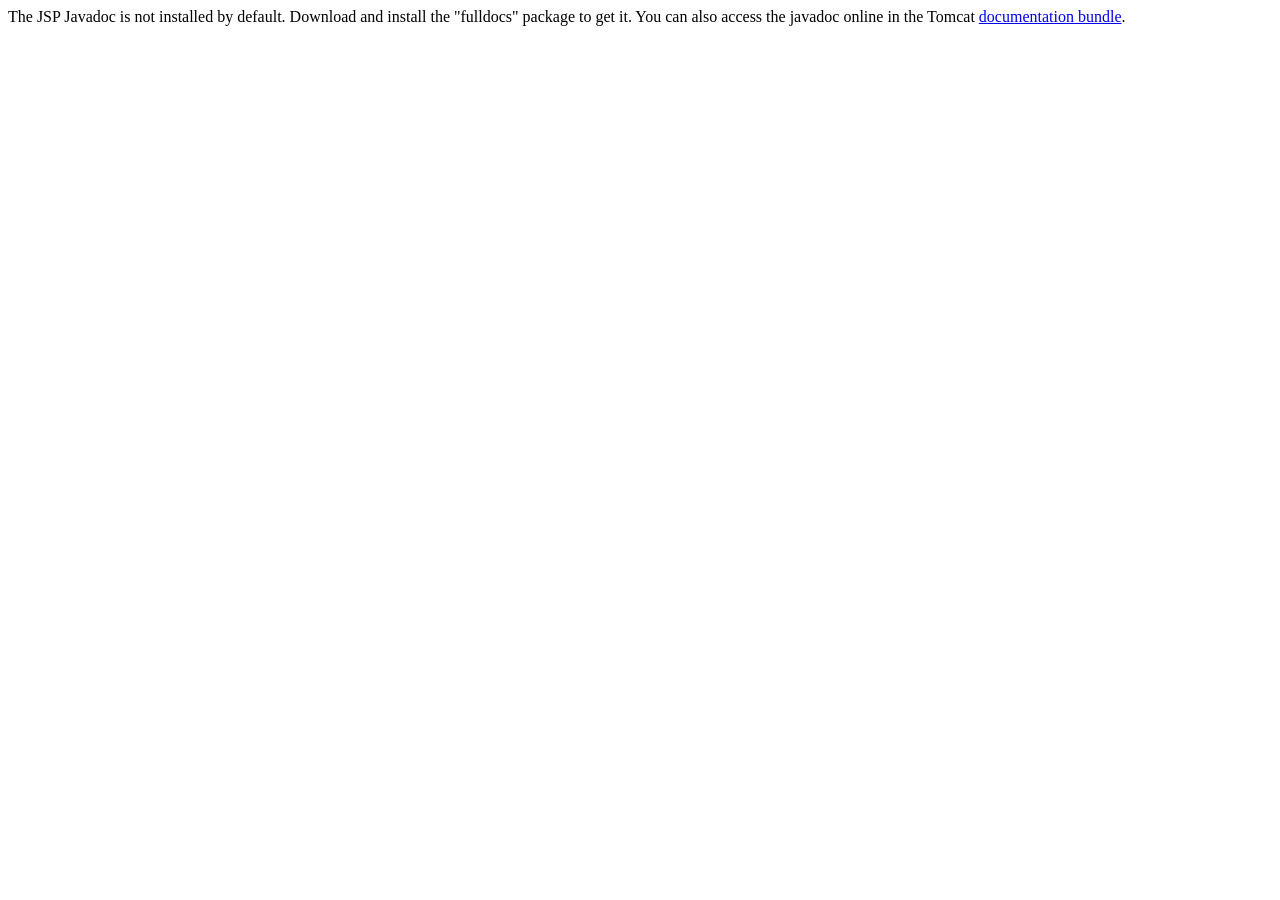
<file: pi-gestor-incidencias/apache-tomcat-10.1.55/webapps/docs/jspapi/index.html>
<!--
  Licensed to the Apache Software Foundation (ASF) under one or more
  contributor license agreements.  See the NOTICE file distributed with
  this work for additional information regarding copyright ownership.
  The ASF licenses this file to You under the Apache License, Version 2.0
  (the "License"); you may not use this file except in compliance with
  the License.  You may obtain a copy of the License at

      http://www.apache.org/licenses/LICENSE-2.0

  Unless required by applicable law or agreed to in writing, software
  distributed under the License is distributed on an "AS IS" BASIS,
  WITHOUT WARRANTIES OR CONDITIONS OF ANY KIND, either express or implied.
  See the License for the specific language governing permissions and
  limitations under the License.
-->
<!DOCTYPE html>
<html>
    <head>
    <meta charset="UTF-8" />
    <title>API docs</title>
</head>

<body>

The JSP Javadoc is not installed by default. Download and install
the "fulldocs" package to get it.

You can also access the javadoc online in the Tomcat
<a href="https://tomcat.apache.org/tomcat-10.1-doc/">
documentation bundle</a>.

</body>
</html>
</file>
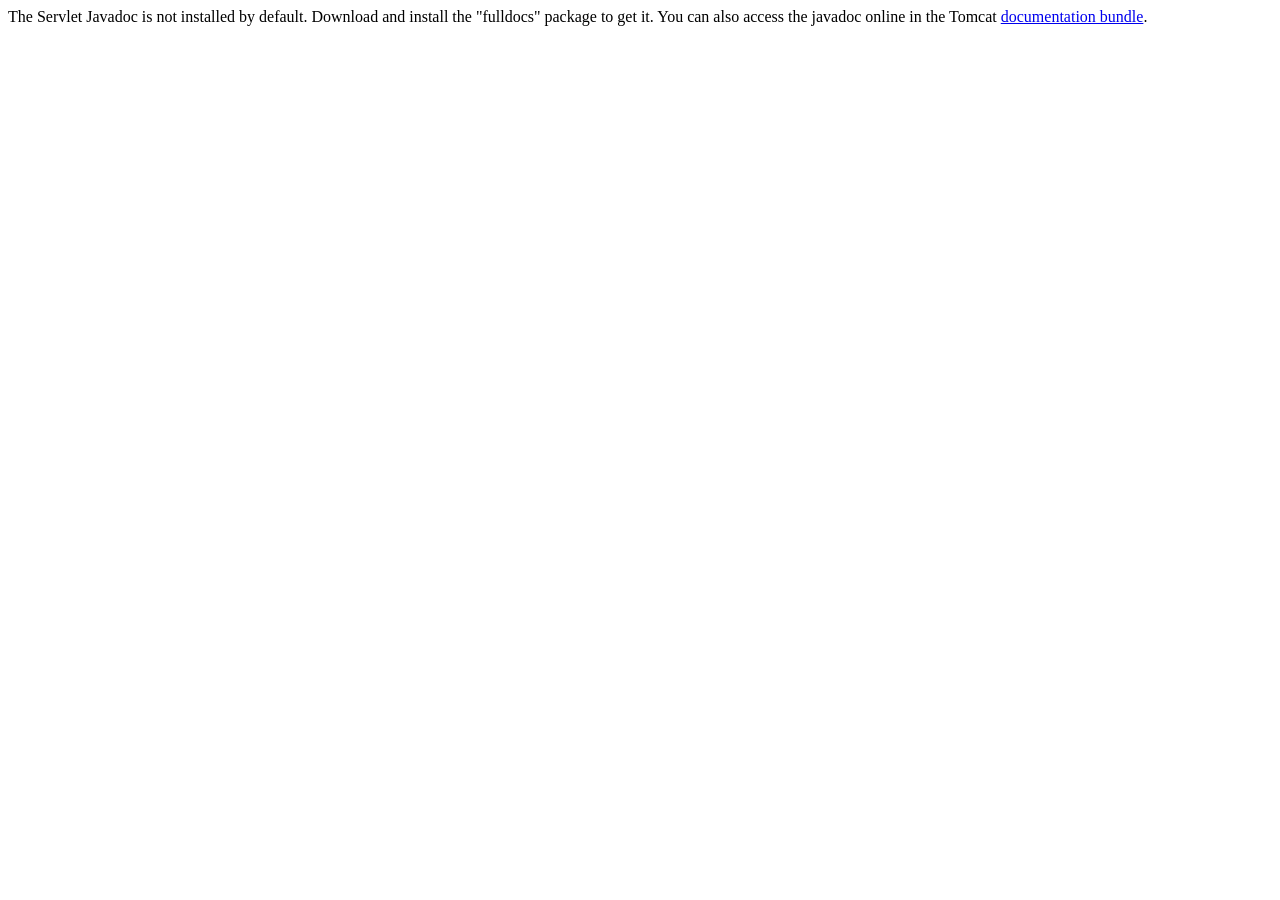
<file: pi-gestor-incidencias/apache-tomcat-10.1.55/webapps/docs/servletapi/index.html>
<!--
  Licensed to the Apache Software Foundation (ASF) under one or more
  contributor license agreements.  See the NOTICE file distributed with
  this work for additional information regarding copyright ownership.
  The ASF licenses this file to You under the Apache License, Version 2.0
  (the "License"); you may not use this file except in compliance with
  the License.  You may obtain a copy of the License at

      http://www.apache.org/licenses/LICENSE-2.0

  Unless required by applicable law or agreed to in writing, software
  distributed under the License is distributed on an "AS IS" BASIS,
  WITHOUT WARRANTIES OR CONDITIONS OF ANY KIND, either express or implied.
  See the License for the specific language governing permissions and
  limitations under the License.
-->
<!DOCTYPE html>
<html>
    <head>
    <meta charset="UTF-8" />
    <title>API docs</title>
</head>

<body>

The Servlet Javadoc is not installed by default. Download and install
the "fulldocs" package to get it.

You can also access the javadoc online in the Tomcat
<a href="https://tomcat.apache.org/tomcat-10.1-doc/">
documentation bundle</a>.

</body>
</html>
</file>
<file: target/gestor-incidencias-1.0/css/estilos.css>
html, body {
  height: 100%;
  margin: 0;
}
  
body
 {
    display: flex;
    flex-direction: column;
    font-family: 'Athiti', sans-serif;
    background: #CCA9A9;
}

* {
    box-sizing: border-box;
}

.top-bar {
    position: relative;
    width: 100%;
    min-height: 300px;
    height: 28vh;
    max-height: 320px;
    background: #340505;
    overflow: hidden;
}

.top-bar::after {
    content: "";
    position: absolute;
    left: 50%;
    bottom: -100px;
    transform: translateX(-50%);
    width: 140%;
    height: 260px;
    background: #CCA9A9;
    border-radius: 50%;
     z-index: 1;
}

.top-bar h1 {
    color: white;
    font-size: clamp(26px, 3.5vw, 50px);
    position: absolute;
    top: 40px;
    left: 50%;
    transform: translateX(-50%);
    width: 70%;
    text-align: center;
    line-height: 1.15;
    margin: 0;
     z-index: 2;
}

.login-container {
    width: min(90%, 500px);
    background: #A48A8A;
    padding: clamp(20px, 4vw, 80px);
    border-radius: 20px;
    text-align: center;
    position: absolute;
    right: clamp(20px, 8vw, 120px);
    top: clamp(180px, 30vh, 300px);
}

.registro-incidencia {
    position: absolute;
    left: clamp(20px, 10vw, 200px);
    top: clamp(120px, 22vh, 200px);
    width: min(90%, 400px);
}

.registro-incidencia button {
    width: 140px;
    padding: 10px;
    background: #E16464;
    border: none;
    border-radius: 10px;
    color: white;
    font-family: 'Alegreya Sans', sans-serif;
    cursor: pointer;
}

h1 {
    color: #340505;
    margin-bottom: 40px;
    font-size: clamp(28px, 3vw, 36px);
}

label {
    font-size: clamp(16px, 2vw, 18px);
    color: #340505;
    display: block;
    margin-top: 10px;
}

input {
    width: 100%;
    padding: 10px;
    margin: 10px auto 25px auto;
    display: block;
    border: 1px solid #A48A8A;
    border-radius: 8px;
    font-size: 16px;
}

button {
    width: min(100%, 220px);
    padding: 12px;
    background: #E16464;
    border: none;
    border-radius: 8px;
    color: white;
    font-family: 'Alegreya Sans', sans-serif;
    font-size: 22px;
    font-weight: bold;
    cursor: pointer;
    display: block;
    margin: 20px auto;
}

.button2 {
    width: min(100%, 220px);
    padding: 12px;
    background:white;
    border: none;
    border-radius: 8px;
    color: #E16464;
    font-family: 'Alegreya Sans', sans-serif;
    font-size: 22px;
    font-weight: bold;
    cursor: pointer;
    display: block;
    margin: 20px auto;
}

button:hover {
    background: #340505;
}
a {
    text-decoration: none;
}

.container {
    width: min(90%, 700px);
    background: #A48A8A;
    padding: 40px;
    border-radius: 12px;
    box-shadow: 0px 10px 25px rgba(0,0,0,0.15);
    text-align: center;

    position: relative;
    margin: -30px auto 40px auto;
    z-index: 2;
}

.container.incidencia-form {
    width: 80%;
    max-width: 900px;
    margin: -60px auto 30px auto;
    background: #A48A8A;
    border-radius: 18px;
    padding: 50px 40px 30px;
    box-shadow: 0 10px 25px rgba(0,0,0,0.12);
    position: relative;
    z-index: 3;
}


.campo.fecha {
  min-width: 140px;
  max-width: 180px;
  width: 100%;
}

.fila-doble {
    display: flex;
    gap: 40px;
    margin-bottom: 25px;
}

.fila-doble .campo {
    flex: 1;
}

.campo {
    margin-bottom: 25px;
}

.campo label {
    display: block;
    text-align: center;
    margin-bottom: 10px;
    color: #f1dfdf;
    font-size: 18px;
    font-weight: 700;
}

.campo input,
.campo textarea {
    width: 100%;
    border: none;
    border-radius: 10px;
    background: #f5f5f5;
    padding: 14px 16px;
    font-size: 16px;
    font-family: 'Alegreya Sans', sans-serif;
    outline: none;
}

.campo input {
    height: 46px;
}

.campo textarea {
    min-height: 85px;
    resize: none;
}

.estado-main {
  flex: 1;
  display: flex;
  flex-direction: column;
}

.estado-panel {
  position: relative;
  flex: 1;
  padding: 40px 30px 30px;
  overflow: hidden;
  background: #CCA9A9;
}

/* fondo curvo */
.estado-panel::before {
  content: "";
  position: absolute;
  left: 50%;
  top: -70px;
  transform: translateX(-50%);
  width: 145%;
  height: 520px;
  background: #CCA9A9;
  border-radius: 50%;
  z-index: 0;
}

.estado-grid {
  position: relative;
  z-index: 1;
  width: min(92%, 1150px);
  margin: 0 auto;
  padding-top: 20px;
}

.estado-row {
  display: grid;
  grid-template-columns: 0.6fr 2fr 0.8fr 1.4fr;
  gap: 28px;
  margin-bottom: 22px;
  align-items: center;
}

.estado-box {
  height: 52px;
  background: #f5f5f5;
  border-radius: 12px;
  display: flex;
  align-items: center;
  justify-content: center;
  color: #b9aaaa;
  font-family: 'Alegreya Sans', sans-serif;
  font-size: 16px;
  font-weight: 700;
}

.estado-box form {
  display: flex;
  align-items: center;
  gap: 8px;
}

.estados {
    width: clamp(120px, 12vw, 240px);
    height: 38px;
    padding: 4px 8px;
    font-size: clamp(13px, 1vw, 18px);
    border-radius: 8px;
}

.BtnGuardar {
    height: 38px;
    padding: 0 clamp(8px, 1vw, 16px);
    font-size: clamp(13px, 1vw, 15px);
    border-radius: 8px;
}

.salir-wrap {
  background: #A48A8A;
  display: flex;
  justify-content: center;
  padding: 18px 20px 26px;
}

.btn-salir {
  display: inline-block;
  min-width: 220px;
  padding: 14px 30px;
  background: #E16464;
  color: white;
  text-decoration: none;
  text-align: center;
  border-radius: 18px;
  font-family: 'Alegreya Sans', sans-serif;
  font-size: 28px;
  font-weight: 700;
  box-shadow: 0 8px 18px rgba(0, 0, 0, 0.18);
}

.btn-salir:hover {
  background: #cf5b5b;
}

#mensajeError{
    color: black;
    margin-top: 10px;
    font-size: 20px;
    font-weight: bold;
}


.password-container{
    position:relative;
    width:100%;
}

.password-container input{
    width:100%;
    padding-right:40px;
}

#verPass{

    position:absolute;

    right:12px;

    top:50%;

    transform:translateY(-50%);

    cursor:pointer;

    user-select:none;

    font-size:18px;
}

input.error,
textarea.error{
    border: 4px solid #cf5b5b;
    outline: none;
}

@media (max-width: 900px) {
  .estado-row {
    grid-template-columns: 1fr;
    gap: 14px;
    margin-bottom: 18px;
  }

  .estado-panel {
    padding: 30px 18px 20px;
  }

  .estado-panel::before {
    width: 180%;
    height: 760px;
    top: -120px;
  }

  .btn-salir {
    min-width: 180px;
    font-size: 24px;
  }
}

@media (max-width: 900px) {
  .footer-container {
    grid-template-columns: 1fr 1fr;
  }
}

@media (max-width: 600px) {
  .footer {
    padding: 40px 18px 18px;
  }

  .footer-container {
    grid-template-columns: 1fr;
    gap: 24px;
  }

  .footer-bottom {
    flex-direction: column;
    align-items: flex-start;
  }
}

@media (max-width: 768px) {
    .container.incidencia-form {
        width: 92%;
        padding: 30px 20px;
        margin: -40px auto 20px auto;
    }
}

.fila-doble {
    flex-direction: column;
    gap: 0;
    }
    
.logo-fixed {
    position: absolute;
    top: 30px;
    right: 30px;
    color: #cf5b5b;

    width: 100px;
    height: auto;

    z-index: 9999;
}


@media (max-width: 900px) {
    .login-container,
    .registro-incidencia,
    .container {
        position: static;
        transform: none;
        margin: 30px auto;
    }

    .top-bar {
        height: 260px;
        min-height: 220px;
    }

    .top-bar h1 {
        top: 35px;
    }
}

@media (max-width: 600px) {
    .top-bar {
        height: 200px;
    }

    .top-bar h1 {
        font-size: 24px;
        top: 25px;
    }

    .container,
    .login-container,
    .registro-incidencia {
        width: 92%;
        padding: 20px;
    }

    button {
        width: 100%;
    }

    .logo-fixed {
        width: 70px;
    }
}
</file>
<file: pi-gestor-incidencias/apache-tomcat-10.1.55/webapps/docs/images/docs-stylesheet.css>
@charset "utf-8";
/*
  Licensed to the Apache Software Foundation (ASF) under one or more
  contributor license agreements.  See the NOTICE file distributed with
  this work for additional information regarding copyright ownership.
  The ASF licenses this file to You under the Apache License, Version 2.0
  (the "License"); you may not use this file except in compliance with
  the License.  You may obtain a copy of the License at

      http://www.apache.org/licenses/LICENSE-2.0

  Unless required by applicable law or agreed to in writing, software
  distributed under the License is distributed on an "AS IS" BASIS,
  WITHOUT WARRANTIES OR CONDITIONS OF ANY KIND, either express or implied.
  See the License for the specific language governing permissions and
  limitations under the License.
*/

/* Fonts */
@import url("fonts/fonts.css");

/* General style */

h1, h2, h3, h4, h5, h6, th {
  font-weight: 600;
}

body {
  margin: 0;
}

body, input {
  font-family: 'Open Sans', sans-serif;
  font-size: 10.5pt;
}

code, pre {
  font-family: Consolas, monospace;
}

img {
  border: 0;
}

table {
  border-collapse: collapse;
  text-align: left;
}
table *:not(table) {
  /* Prevent border-collapsing for table child elements like <div> */
  border-collapse: separate;
}

th {
  text-align: left;
}

main {
  /* Remove this once all IEs support <main> element */
  display: block;
}


/* Layout */

#wrapper {
  min-width: 400px;
}

#header {
  border-bottom: 1px solid #bbb;
}

@media not print {
    #header {
        box-shadow: 0 0 7px #aaa;
    }
}

#header > div {
  padding-left: 15px;
  padding-right: 15px;

  /* Work-around for old browsers: */
  background-color: #F8F3E4;
  background: linear-gradient(to bottom, #ffffff -10%, #F8F3E4 100%);
  position: relative;
}

#header .logo {
  float: left;
  padding-top: 10px;
  min-width: 190px;
}

#header .logo  img{
  /* To avoid that the Font Descender being added to the parent div's height */
  vertical-align: middle;
}

#header .asfLogo {
  float: right;
  position: relative;
  top: 8px;
}

#header h1 {
  margin-top: 0.6em;
  margin-bottom: 0;
}

#header .versionInfo {
  font-size: 13pt;
  margin-bottom: 1em;
}

#middle {
  display: table;
  table-layout: fixed;
  margin: 0;
  width: 100%;
}
#middle > div { display: table-row; }
#middle > div > div { display: table-cell; vertical-align: top; }



#mainLeft {
  width: 190px;
}

#mainLeft > div {
  margin-top: -1px; /* to overwrite border of element above */
  padding-left: 16px;
  padding-right: 14px;
  padding-top: 6px;
  padding-bottom: 15px;
  background-color: #F8F3E4;
  border-right: 1px solid #bbb;
  border-bottom: 1px solid #bbb;
  font-size: 10pt;
  border-bottom-right-radius: 20px;
  box-shadow: 0 0 5px #aaa;
}

#mainLeft h2 {
  margin-bottom: 0.2em;
  font-size: 1.2em;
}

#mainLeft ul {
  padding: 0;
  margin: 0;
  list-style-type: none;
}

#mainLeft ul a {
  text-indent: -0.6em;
  padding-left: 1.4em;
  display: block;
  text-decoration: none;
  color: #444;
}
#mainLeft ul a:hover {
  color: #000;
  background-color: #D1c9b9;
}

#mainRight {
  padding-left: 14px;
  padding-right: 20px;

}

#footer {
  margin-top: 30px;
  padding-top: 20px;
  padding-bottom: 20px;
  padding-left: 20px;
  padding-right: 20px;
  border-top: 1px solid #ccc;
  color: #444;
  text-align: center;
  /* font-style: italic; */
  font-size: 9pt;
}


/* Content */

#content div.text {
  padding-left: 1em;
  padding-left: 1em;
}

#content h3, #content h4, #content h5, #content h6 {
  padding-left: 5px;
  padding-right: 5px;
  background-color: #eaeaea;
}

@media not print {
    #content h3, #content h4, #content h5, #content h6 {
        border: 1px solid #ccc;
        border-radius: 4px;
    }
}

#content h4, #content h5, #content h6 {
  background-color: #f6f6f6;
}

code {
  background-color: rgb(224,255,255);
}

div.codeBox pre code, code.attributeName, code.propertyName, code.noHighlight, .noHighlight code {
  background-color: transparent;
}
div.codeBox {
  overflow: auto;
  margin: 1em 0;
}
div.codeBox pre {
  margin: 0;
  padding: 4px;
  border: 1px solid #999;
  border-radius: 5px;
  background-color: #eff8ff;
  display: table; /* To prevent <pre>s from taking the complete available width. */
  /*
  When it is officially supported, use the following CSS instead of display: table
  to prevent big <pre>s from exceeding the browser window:
  max-width: available;
  width: min-content;
  */
}

div.codeBox pre.wrap {
  white-space: pre-wrap;
}


table.defaultTable tr, table.detail-table tr {
    border: 1px solid #CCC;
}

table.defaultTable tr:nth-child(even), table.detail-table tr:nth-child(even) {
    background-color: #FAFBFF;
}

table.defaultTable tr:nth-child(odd), table.detail-table tr:nth-child(odd) {
    background-color: #EEEFFF;
}

table.defaultTable th, table.detail-table th {
  background-color: #88b;
  color: #fff;
}

table.defaultTable th, table.defaultTable td, table.detail-table th, table.detail-table td {
  padding: 5px 8px;
}


p.notice {
  border: 1px solid rgb(255, 0, 0);
  background-color: rgb(238, 238, 238);
  color: rgb(0, 51, 102);
  padding: 0.5em;
  margin: 1em 2em 1em 1em;
}


/* Changelog-Styles */

ul.changelog {
  padding-left: 1em;
  list-style-type: none;
}

ul.changelog  li{
  padding-top: 5px;
  padding-bottom: 5px;
}

ul.changelog img {
  vertical-align: middle
}


/* Printer-only Styles */
@media print {
    .noPrint { display: none; }
    #middle > div > div#mainLeft { display: none; }
    a { color: inherit; text-decoration: none; }
}

/* Fix for Comments section which contains a <h4> */
#comments_thread h1, #comments_thread h2, #comments_thread h3, #comments_thread h4, #comments_thread h5, #comments_thread h6 {
    border: none;
    background-color: transparent;
}
</file>
